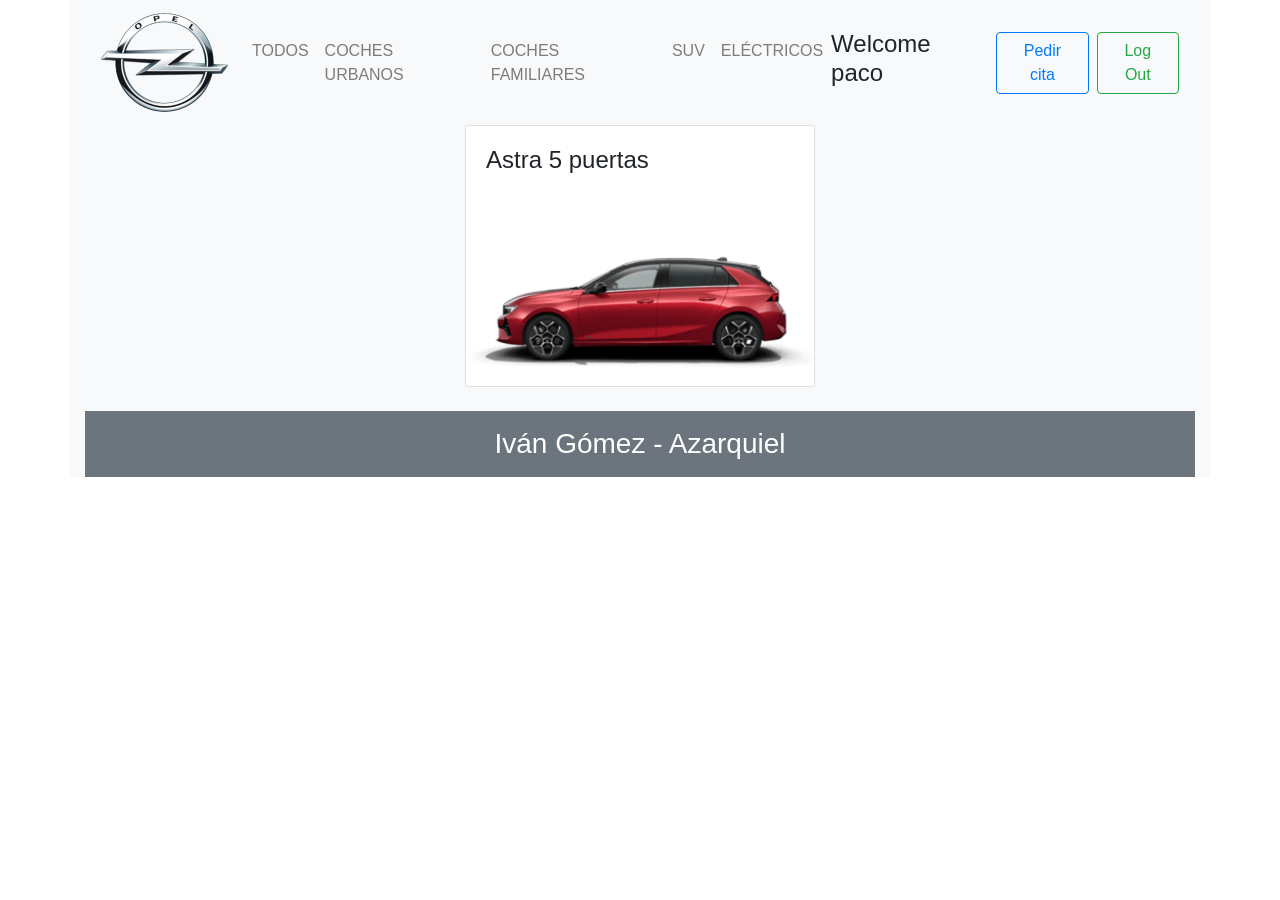
<file: web/sketch.html>
<!doctype html>
<html lang="en">
  <head>
    <title>Opel</title>
    <!-- Required meta tags -->
    <meta charset="utf-8">
    <meta name="viewport" content="width=device-width, initial-scale=1, shrink-to-fit=no">

    <!-- Bootstrap CSS -->
    <link rel="stylesheet" href="https://stackpath.bootstrapcdn.com/bootstrap/4.3.1/css/bootstrap.min.css" integrity="sha384-ggOyR0iXCbMQv3Xipma34MD+dH/1fQ784/j6cY/iJTQUOhcWr7x9JvoRxT2MZw1T" crossorigin="anonymous">
  </head>
  <body>
      <div class="container shadow-p-0 bg-light">
        <nav class="navbar navbar-expand-sm navbar-light bg-light">
            <a class="navbar-brand" href="#"><img src="img/logo.png" alt=""></a>
            <button class="navbar-toggler d-lg-none" type="button" data-toggle="collapse" data-target="#collapsibleNavId" aria-controls="collapsibleNavId"
                aria-expanded="false" aria-label="Toggle navigation">
                <span class="navbar-toggler-icon"></span>
            </button>
            <div class="collapse navbar-collapse" id="collapsibleNavId">
                <ul class="navbar-nav mr-auto mt-2 mt-lg-0">
                    <li class="nav-item">
                        <a class="nav-link" href="#">TODOS <span class="sr-only">(current)</span></a>
                    </li>
                    <li class="nav-item">
                        <a class="nav-link" href="#">COCHES URBANOS</a>
                    </li>
                    <li class="nav-item">
                        <a class="nav-link" href="#">COCHES FAMILIARES</a>
                    </li>
                    <li class="nav-item">
                        <a class="nav-link" href="#">SUV</a>
                    </li>
                    <li class="nav-item">
                        <a class="nav-link" href="#">ELÉCTRICOS</a>
                    </li>
                </ul>
                <h4>Welcome paco</h4>
                <button class="btn btn-outline-primary my-2 my-sm-0 mr-2 ml-2">Pedir cita</button>
                <form class="form-inline my-2 my-lg-0">
                    <button class="btn btn-outline-success my-2 my-sm-0" type="button" data-toggle="modal" data-target="#modalAcabados">Log Out</button>
                </form>
            </div>
        </nav>

        <div class="row justify-content-center">
            <div class="col-md-4 d-flex">
                <div class="card flex-fill mb-4">
                    <div class="card-body">
                        <h4 class="card-title">Astra 5 puertas</h4>
                    </div>
                    <img class="card-img-top" src="img/astra.png" alt="">
                </div>
            </div>
        </div>

        <!-- Modal Acabados-->
        <div class="modal fade" id="modalAcabados" tabindex="-1" role="dialog" aria-labelledby="exampleModalLabel" aria-hidden="true">
            <div class="modal-dialog" role="document">
                <div class="modal-content">
                    <div class="modal-body">
                        <div id="acabados">
                            <div class="card">
                                <div class="card-body bg-secondary text-white text-center py-3">
                                    <h4 class="card-title mt-2">Astra 5 puertas</h4>
                                </div>
                                <img class="card-img-top" src="img/astra.png" alt="">
                            </div>
                            <h4 class="card-title bg-secondary text-white text-center mt-2 py-3">Acabados</h4>
                            <div class="accordion" id="accordionExample">
                                <div class="card">
                                  <div class="card-header" id="headingOne">
                                    <h2 class="mb-0 text-center">
                                      <button class="btn btn-link" type="button" data-toggle="collapse" data-target="#collapseOne" aria-expanded="false" aria-controls="collapseOne">
                                        EDITION
                                      </button>
                                    </h2>
                                  </div>
                              
                                  <div id="collapseOne" class="collapse" aria-labelledby="headingOne" data-parent="#accordionExample">
                                    <div class="card-body">
                                        rgdgdgdghdg
                                    </div>
                                  </div>
                                </div>
                                <div class="card">
                                  <div class="card-header" id="headingTwo">
                                    <h2 class="mb-0 text-center">
                                      <button class="btn btn-link collapsed" type="button" data-toggle="collapse" data-target="#collapseTwo" aria-expanded="false" aria-controls="collapseTwo">
                                        ELEGANCE
                                      </button>
                                    </h2>
                                  </div>
                                  <div id="collapseTwo" class="collapse" aria-labelledby="headingTwo" data-parent="#accordionExample">
                                    <div class="card-body">
                                        shashhsdfhnd
                                    </div>
                                  </div>
                                </div>
                                <div class="card">
                                  <div class="card-header" id="headingThree">
                                    <h2 class="mb-0 text-center">
                                      <button class="btn btn-link collapsed" type="button" data-toggle="collapse" data-target="#collapseThree" aria-expanded="false" aria-controls="collapseThree">
                                        GS LINE
                                      </button>
                                    </h2>
                                  </div>
                                  <div id="collapseThree" class="collapse" aria-labelledby="headingThree" data-parent="#accordionExample">
                                    <div class="card-body">
                                        ashdagashh
                                    </div>
                                  </div>
                                </div>
                                <div class="card">
                                  <div class="card-header" id="headingThree">
                                    <h2 class="mb-0 text-center">
                                      <button class="btn btn-link collapsed" type="button" data-toggle="collapse" data-target="#collapseThree" aria-expanded="false" aria-controls="collapseThree">
                                        ULTIMATE
                                      </button>
                                    </h2>
                                  </div>
                                  <div id="collapseThree" class="collapse" aria-labelledby="headingThree" data-parent="#accordionExample">
                                    <div class="card-body">
                                        ragsahshshs
                                    </div>
                                  </div>
                                </div>
                              </div>
                        </div>
                    </div>
                    <div class="modal-footer">
                        <button type="button" class="btn btn-secondary" data-dismiss="modal">Aceptar</button>
                    </div>
                </div>
            </div>
        </div>

        

        <footer>
            <h3 class="text-white text-center bg-secondary py-3 m-0">Iván Gómez - Azarquiel</h3>
        </footer>
      </div>
    <!-- Optional JavaScript -->
    <!-- jQuery first, then Popper.js, then Bootstrap JS -->
    <script src="https://code.jquery.com/jquery-3.3.1.slim.min.js" integrity="sha384-q8i/X+965DzO0rT7abK41JStQIAqVgRVzpbzo5smXKp4YfRvH+8abtTE1Pi6jizo" crossorigin="anonymous"></script>
    <script src="https://cdnjs.cloudflare.com/ajax/libs/popper.js/1.14.7/umd/popper.min.js" integrity="sha384-UO2eT0CpHqdSJQ6hJty5KVphtPhzWj9WO1clHTMGa3JDZwrnQq4sF86dIHNDz0W1" crossorigin="anonymous"></script>
    <script src="https://stackpath.bootstrapcdn.com/bootstrap/4.3.1/js/bootstrap.min.js" integrity="sha384-JjSmVgyd0p3pXB1rRibZUAYoIIy6OrQ6VrjIEaFf/nJGzIxFDsf4x0xIM+B07jRM" crossorigin="anonymous"></script>
  </body>
</html>
</file>
